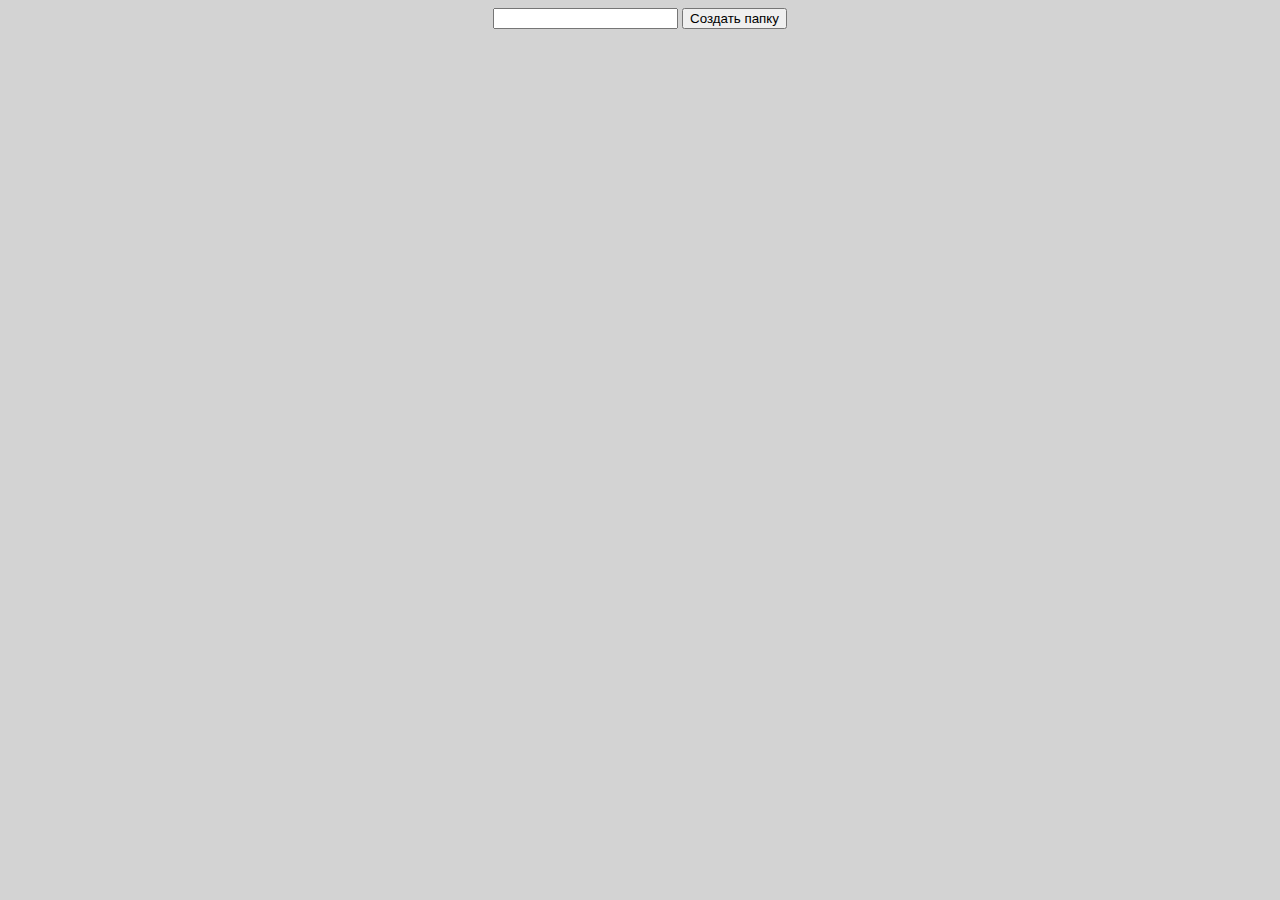
<file: пр4/index.html>
<!DOCTYPE html>
<html lang="ru">
<head>
	<meta charset="utf-8">
	<link rel="stylesheet" type="text/css" href="style.css">
	<title>создание папки</title>
</head>
<body>
	<main>
		<form action="index4.php" method="post">
			<input type="text" name="text">
			<button>Создать папку</button>	
		</form>	
	</main>
</body>
</html>
</file>
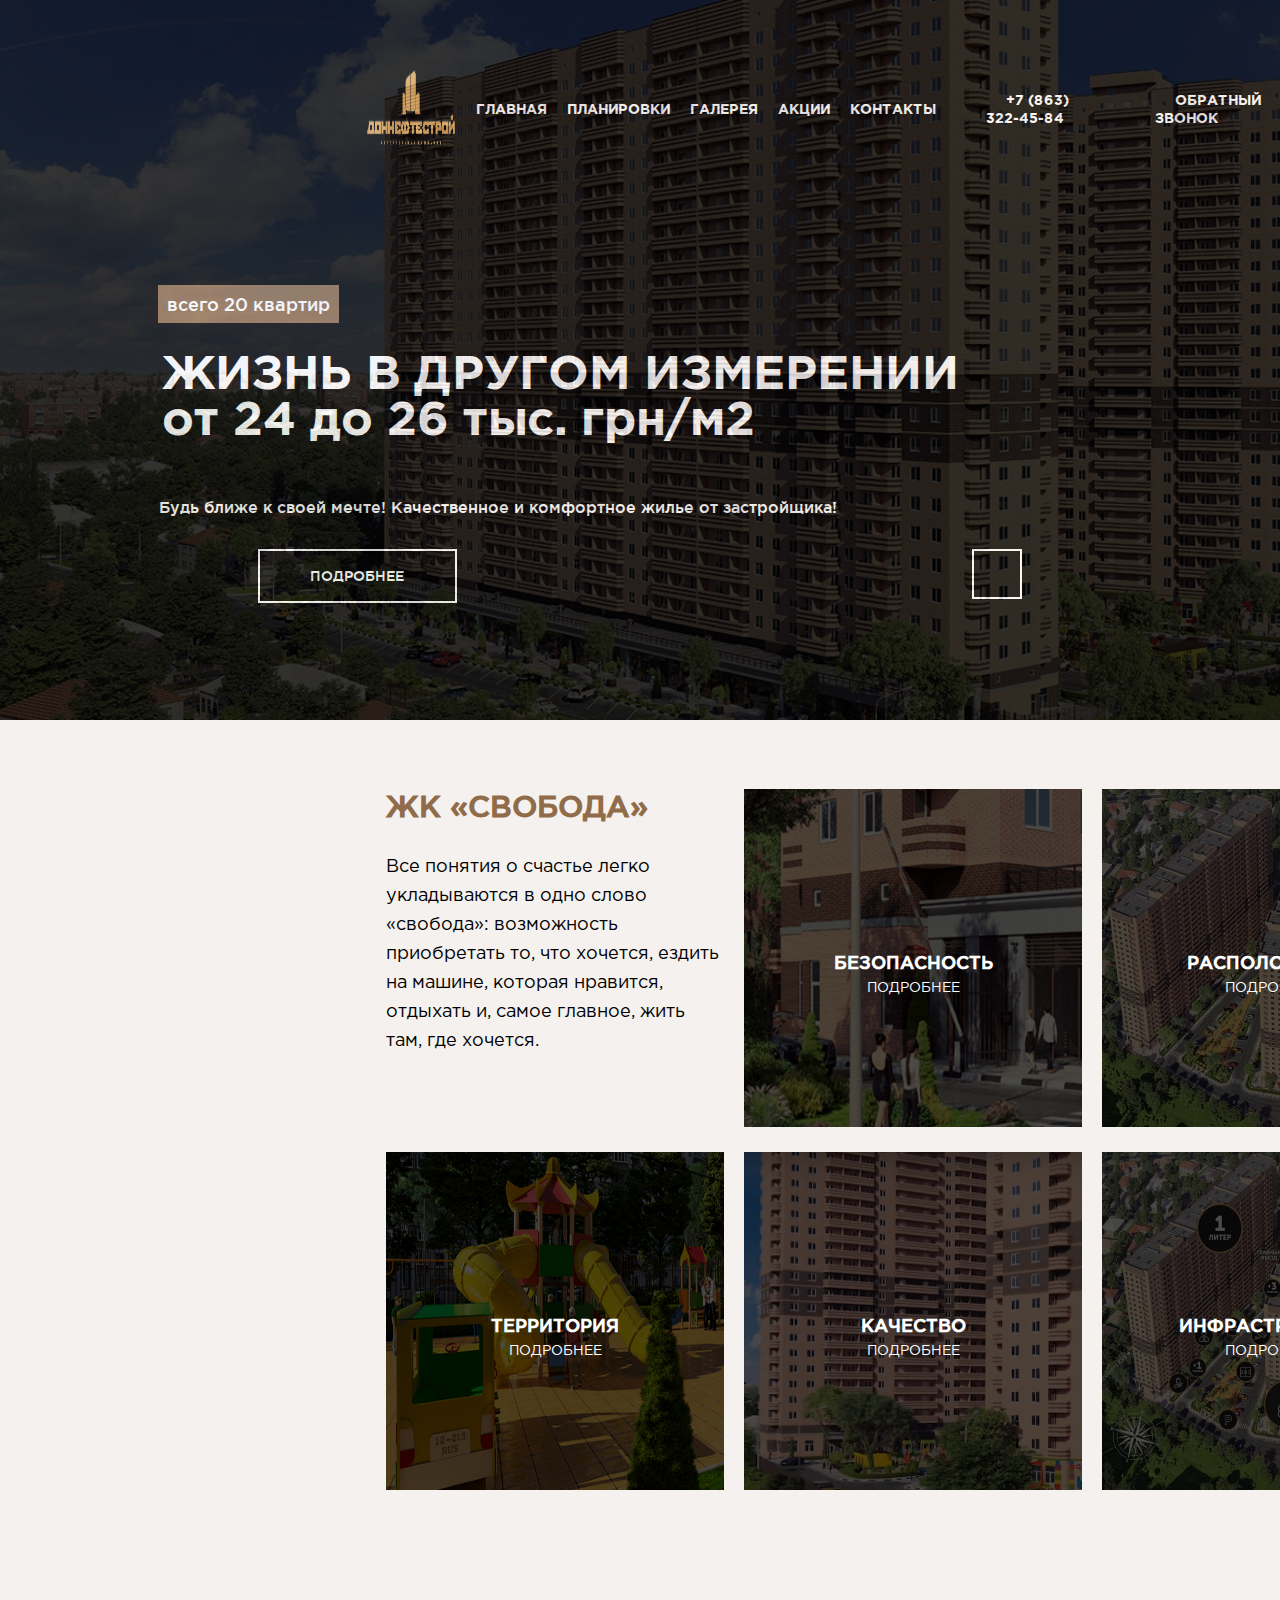
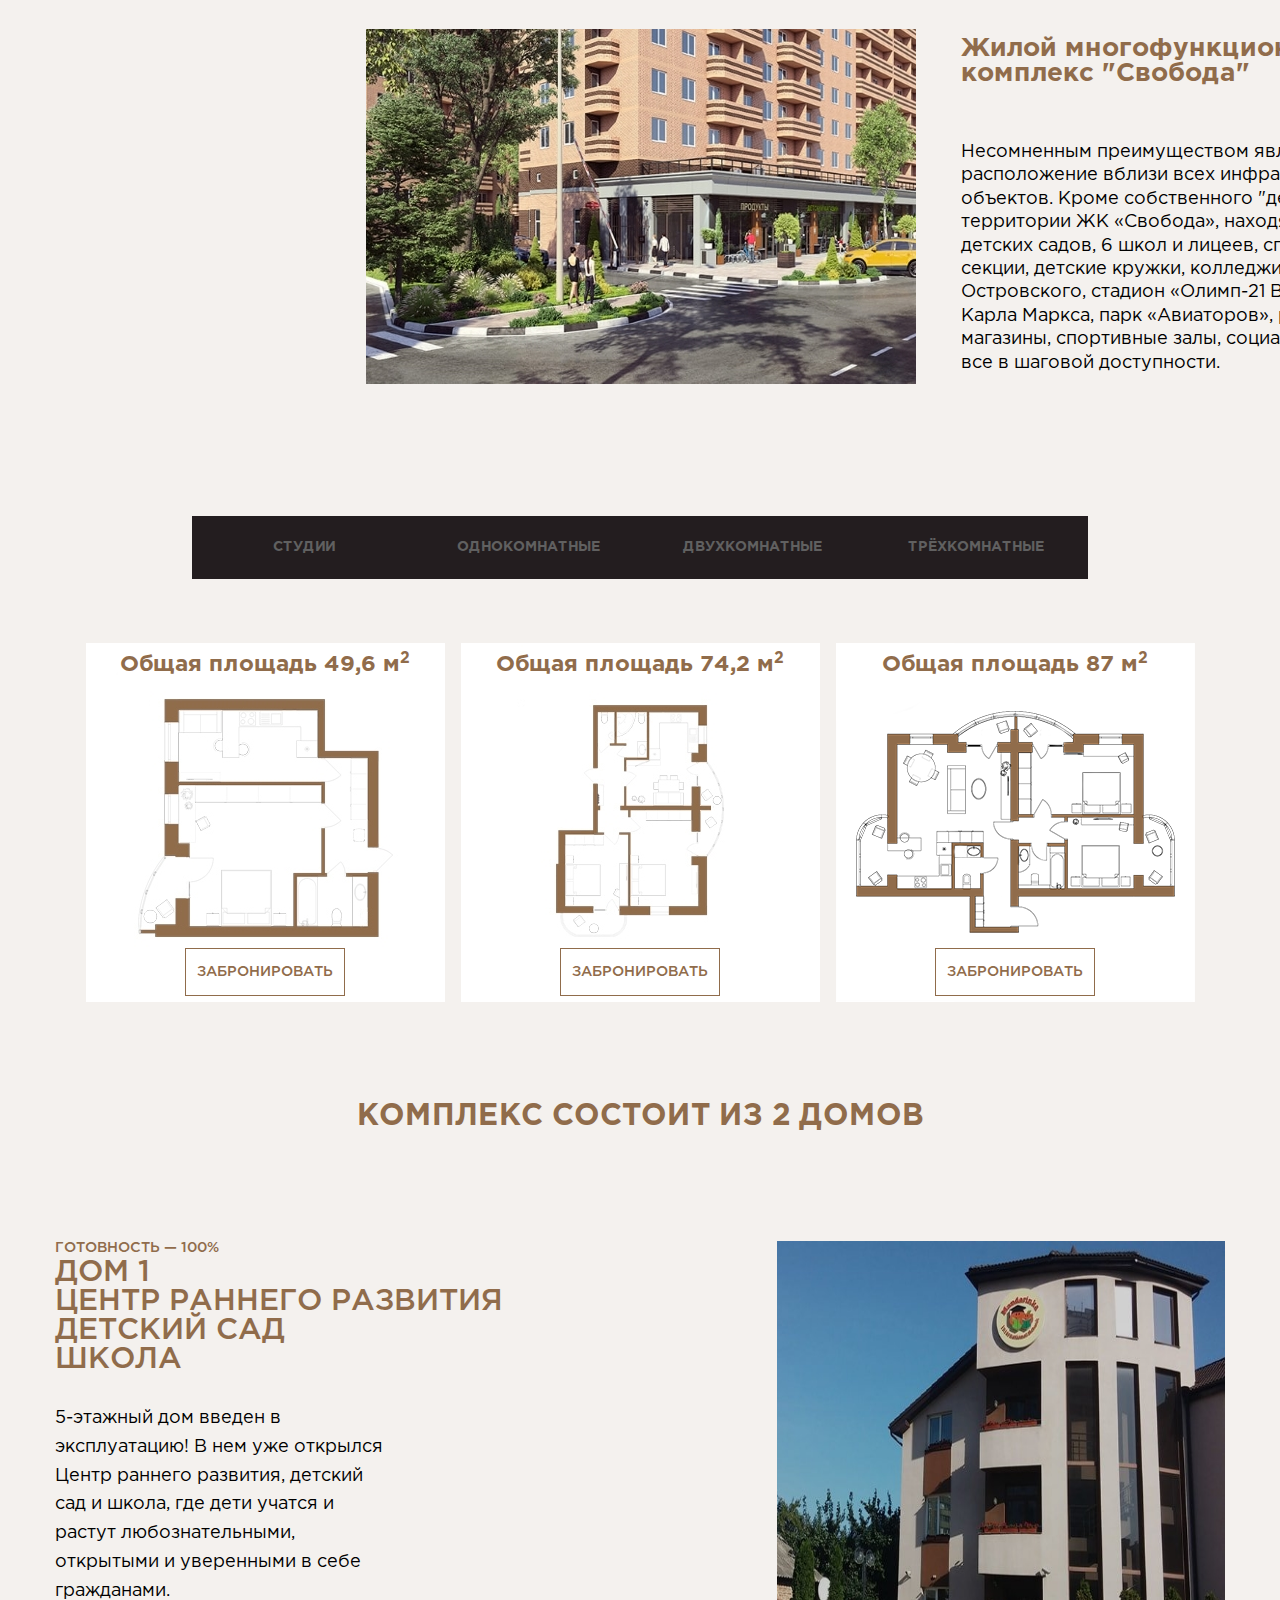
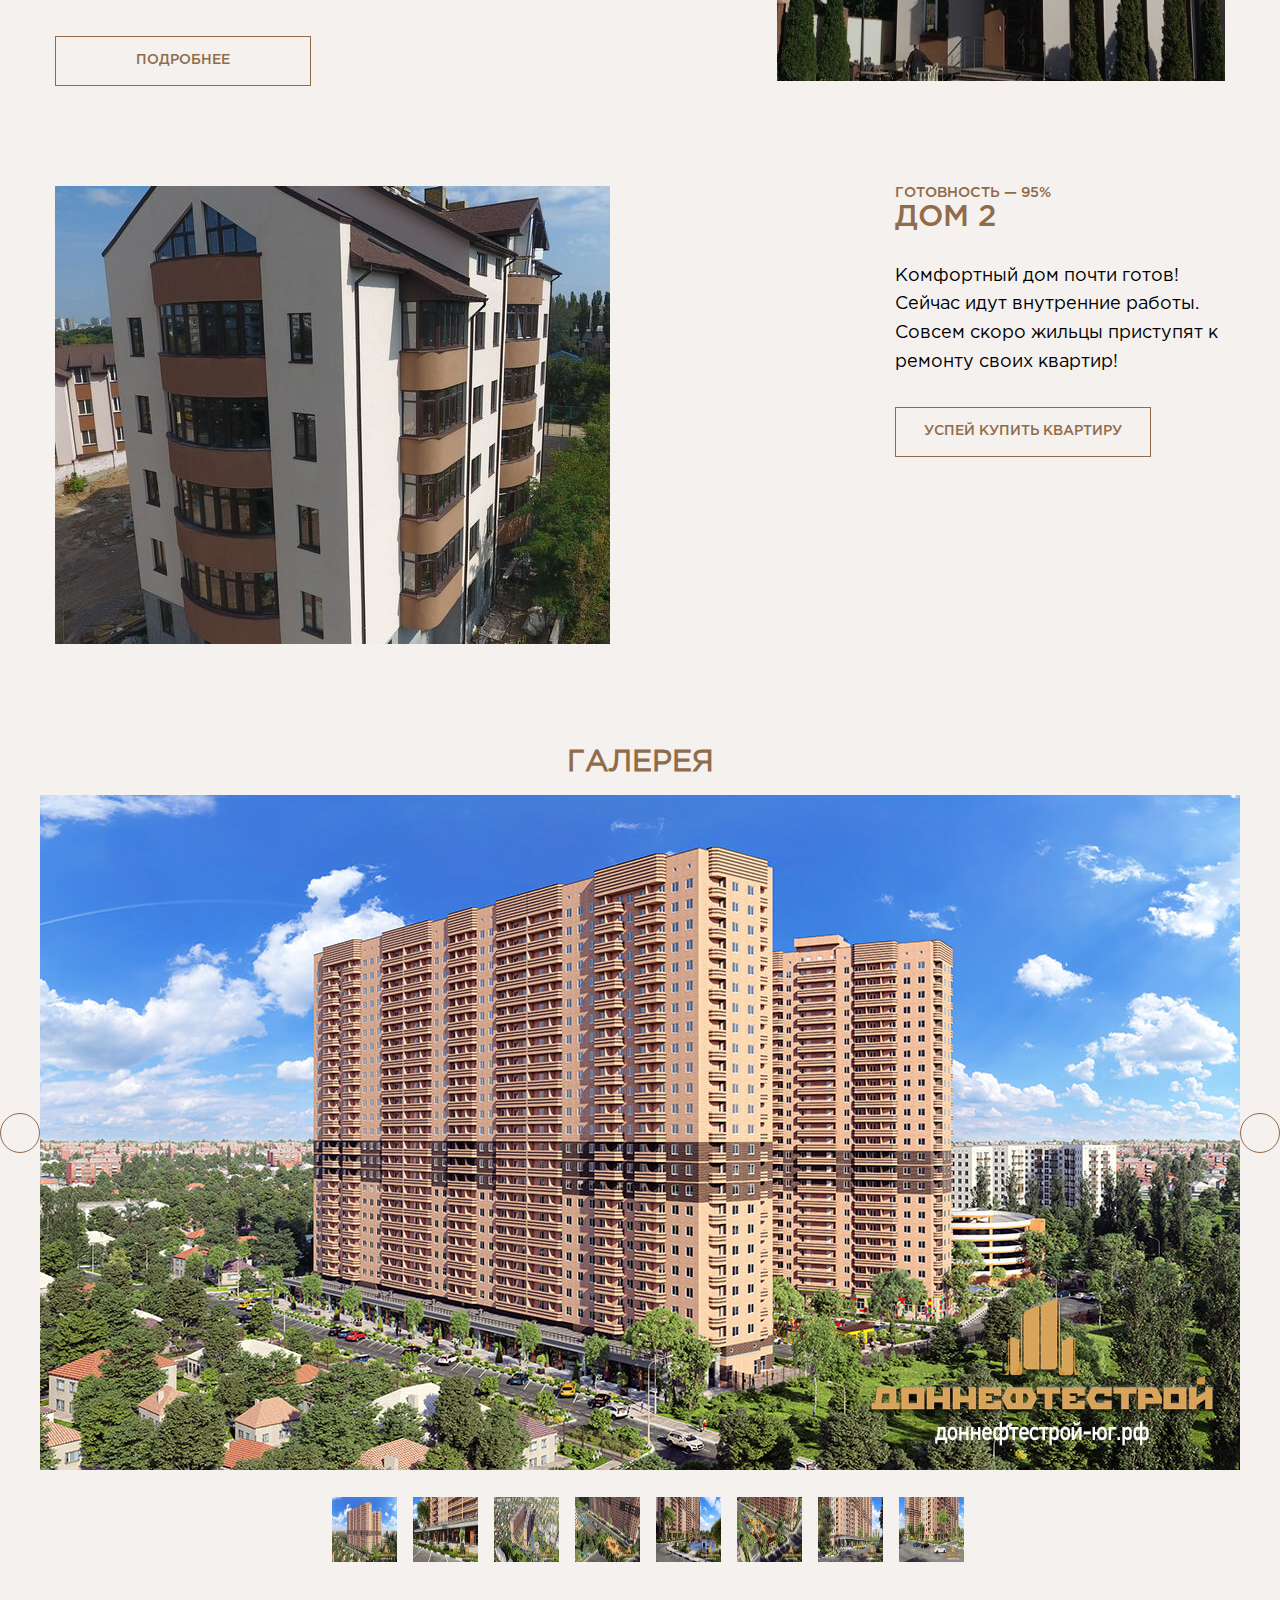
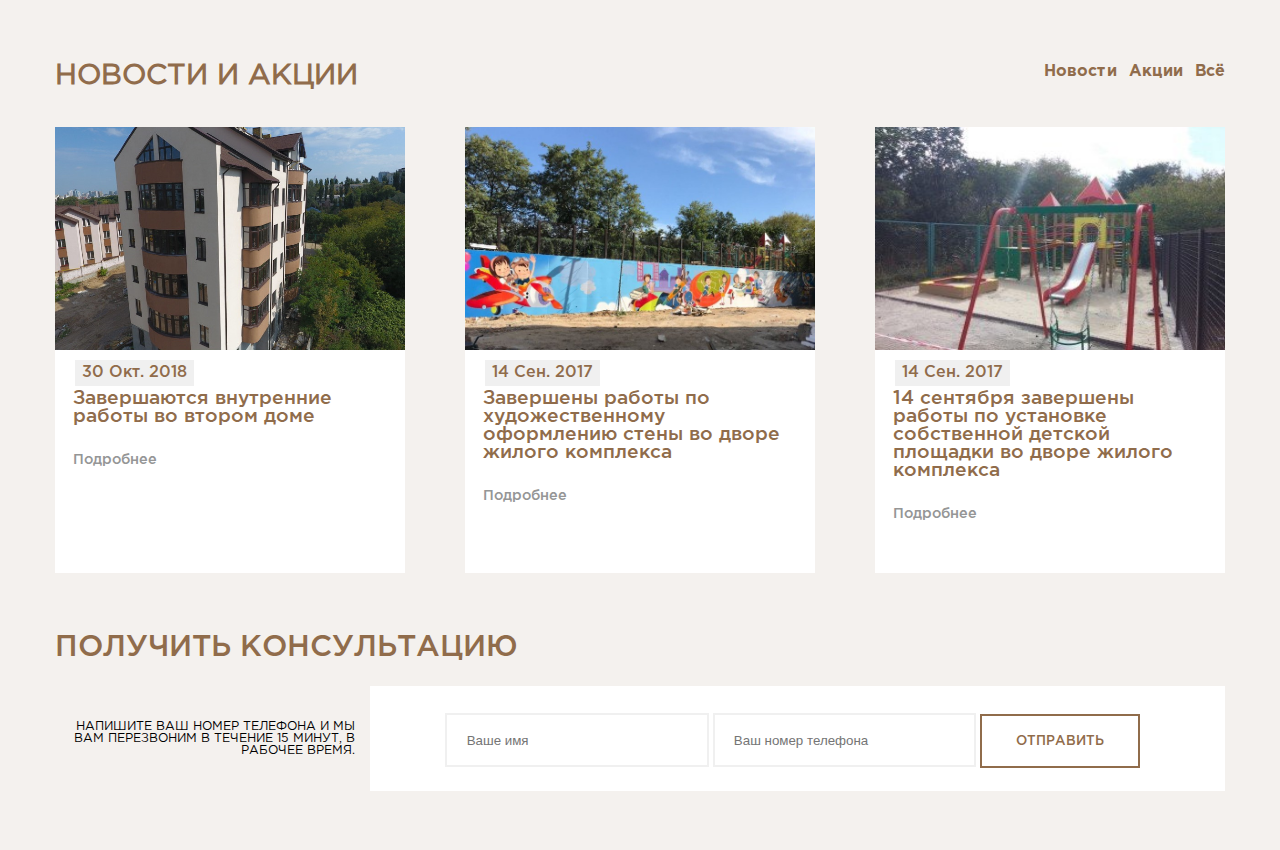
<file: практика/index.html>
<!DOCTYPE html>
<html lang="ru-RU">
<head>
    <link rel="shortcut icon" href="img/logo-donneftestroy.png" type="image/png">
    <link rel="stylesheet" href="https://use.fontawesome.com/releases/v5.8.2/css/all.css" integrity="sha384-oS3vJWv+0UjzBfQzYUhtDYW+Pj2yciDJxpsK1OYPAYjqT085Qq/1cq5FLXAZQ7Ay" crossorigin="anonymous">
    <link rel="stylesheet" type="text/css" href="css/style.css">
    <meta charset="utf-8">
    <meta name="viewport" content="width=device-width">
    <meta http-equiv="Content-Type" content="text/html" charset="UTF-8">
    <title>ЖК «Свобода»-официальный сайт застройщика.Квартиры рядом с Шолохова</title>
    <script src="js/jquery-3.4.0.min.js"></script>
</head>
<body>
    <header>
        <div class="dark">
            <nav>
                <ul>
                    <img src="img/logo-donneftestroy.png" alt="logo-donneftestroy">
                        <li><a href="#">ГЛАВНАЯ</a></li>
                        <li><a href="#">ПЛАНИРОВКИ</a></li>
                        <li><a href="#">ГАЛЕРЕЯ</a><li>
                        <li><a href="#">АКЦИИ</a></li>
                        <li><a href="#">КОНТАКТЫ</a></li>
                        <li><a href="#">+7 (863) 322-45-84</a></li>
                        <li><a href="#">ОБРАТНЫЙ ЗВОНОК</a></li>
                    </ul>
                </nav>
            <div class="header-top">
                <span>всего 20 квартир</span>
                <h1>ЖИЗНЬ В ДРУГОМ ИЗМЕРЕНИИ<br>от 24 до 26 тыс. грн/м2</h1>
                <p>Будь ближе к своей мечте! Качественное и комфортное жилье от застройщика!</p>
            </div>
            <div class="header-bottom">
                <a href="#1">ПОДРОБНЕЕ</a>
                <button></button>    
            </div>
        </div>
    </header>
    <main>
        <section id="1" class="section-1">
            <div class="div-section-1">
                <h2>ЖК «СВОБОДА»</h2>
                <p>Все понятия о счастье легко укладываются в одно слово «свобода»: возможность приобретать то, что хочется, ездить на машине, которая нравится, отдыхать и, самое главное, жить там, где хочется.</p>
            </div>
            <div class="section-1-about1">
                <div class="section-1-about1-dark">
                    <div class="icon-section-1"><i class="fas fa-user-shield"></i></div>
                    <h2>БЕЗОПАСНОСТЬ</h2>
                    <a href="">подробнее</a>
                </div>
            </div>
            <div class="section-1-about2">
                <div class="section-1-about1-dark">
                    <div class="icon-section-1"><i class="fas fa-map-marked-alt"></i></div>
                    <h2>РАСПОЛОЖЕНИЕ</h2>
                    <a href="">подробнее</a>
                </div>
            </div>
            <div class="section-1-about3">
                <div class="section-1-about1-dark">
                    <div class="icon-section-1"><i class="fas fa-tree"></i></div>
                    <h2>ТЕРРИТОРИЯ</h2>
                    <a href="">подробнее</a>
                </div>
            </div> 
            <div class="section-1-about4">
                <div class="section-1-about1-dark">
                    <div class="icon-section-1"><i class="far fa-thumbs-up"></i></div>
                    <h2>КАЧЕСТВО</h2>
                    <a href="">подробнее</a>
                </div>
            </div>
            <div class="section-1-about5">
                <div class="section-1-about1-dark">
                    <div class="icon-section-1"><i class="fas fa-street-view"></i></div>
                    <h2>ИНФРАСТРУКТУРА</h2>
                    <a href="">подробнее</a>
                </div>
            </div>
            <div class="section-1-down">
                <div class="section-1-down-img">
                    <img src="img/svoboda-down.jpg" alt="residential multifunctional complex svobodaimg.jpg">
                </div>
                <div class="section-1-down-text">
                    <h2>Жилой многофункциональный комплекс "Свобода"</h2>
                    <p>Несомненным преимуществом является удачное расположение вблизи всех инфраструктурных объектов. Кроме собственного "детского сада" на территории ЖК «Свобода», находятся целых 5 детских садов, 6 школ и лицеев, спортивные секции, детские кружки, колледжи и ВУЗы, парк им. Островского, стадион «Олимп-21 Век», площадь Карла Маркса, парк «Авиаторов», рынки и магазины, спортивные залы, социальные объекты - все в шаговой доступности.</p>        
                </div>
            </div>
        </section>
        <section class="planning">
            <div class="tabs">
                <a data-id="1">Студии</a>
                <a data-id="2">Однокомнатные</a>
                <a data-id="3">Двухкомнатные</a>
                <a data-id="4">Трёхкомнатные</a>
            </div>
            <div class="rooms">
                <div data-id="2" class="room1">
                    <p>Общая площадь 49,6 м<sup><small>2</small></sup></p>
                    <button>забронировать</button>
                </div>
                <div data-id="3" class="room2">
                    <p>Общая площадь 74,2 м<sup><small>2</small></sup></p>
                    <button>забронировать</button>
                </div>
                <div data-id="4" class="room3">
                    <p>Общая площадь 87 м<sup><small>2</small></sup></p>
                    <button>забронировать</button>
                </div>
            </div>
        </section>
        <section class="complex-consists-of-2-houses">
            <h2>КОМПЛЕКС СОСТОИТ ИЗ 2 ДОМОВ</h2>
            <div class="first-house">
                <div class="first-house-description">
                    <p class="first-house-name-small">ГОТОВНОСТЬ — 100%</p>
                    <p class="first-house-name">ДОМ 1</p>
                    <p class="first-house-name">ЦЕНТР РАННЕГО РАЗВИТИЯ</p>
                    <p class="first-house-name">ДЕТСКИЙ САД</p>
                    <p class="first-house-name">ШКОЛА</p>
                    <p class="first-house-name-description">5-этажный дом введен в эксплуатацию! В нем уже открылся Центр раннего развития, детский сад и школа, где дети учатся и растут любознательными, открытыми и уверенными в себе гражданами.</p>
                    <button>подробнее</button>
                </div>
                <div class="first-house-img">
                    <img src="img/img.jpg" alt="first-house-img">
                </div>    
            </div>
            <div class="second-house">
                <div class="second-house-img">
                    <img src="img/img2.jpg" alt="second-house">
                </div>
                <div class="second-house-description">
                    <p class="second-house-name-small">ГОТОВНОСТЬ — 95%</p>
                    <p class="second-house-name">ДОМ 2</p>
                    <p class="second-house-name-description">Комфортный дом почти готов! Сейчас идут внутренние работы. Совсем скоро жильцы приступят к ремонту своих квартир!</p>
                    <button>успей купить квартиру</button>
                </div>    
            </div>
        </section>
        <section class="sec-slider">
            <h2>Галерея</h2>
            <div class="slider"> 
                <button class="slider-left-button"><i class="fas fa-arrow-left"></i></button> 
                <img id="0" src="img/svoboda-1.jpg" alt="svoboda"> 
                <button class="slider-right-button"><i class="fas fa-arrow-right"></i></button> 
            </div>
            <div class="slider-small">
                <img class="img-id" data-id="1" src="img/svoboda-1.jpg" alt="svoboda">
                <img class="img-id" data-id="2" src="img/svoboda-2.jpg" alt="svoboda">
                <img class="img-id" data-id="3" src="img/svoboda-3.jpg" alt="svoboda">
                <img class="img-id" data-id="4" src="img/svoboda-4.jpg" alt="svoboda">
                <img class="img-id" data-id="5" src="img/svoboda-5.jpg" alt="svoboda">
                <img class="img-id" data-id="6" src="img/svoboda-6.jpg" alt="svoboda">
                <img class="img-id" data-id="7" src="img/svoboda-7.jpg" alt="svoboda">
                <img class="img-id" data-id="8" src="img/svoboda-8.jpg" alt="svoboda">
            </div>
        </section>
        <section class="news-and-promotions">
            <div class="news-and-promotions-h2-ul">
                <h2>новости и акции</h2>
                <div>
                    <a href="#">Новости</a>
                    <a href="#">Акции</a>
                    <a href="#">Всё</a>
                </div>
            </div>
            <div class="div-news-and-promotions">
                <div class="div-news-and-promotions-img">
                    <img src="img/новости и акции 1.jpg" alt="новости и акции">
                </div>
                <div class="div-news-and-promotions-img">
                    <img src="img/новости и акции 2.jpg" alt="новости и акции">
                </div>
                <div class="div-news-and-promotions-img">
                    <img src="img/новости и акции 3.jpg" alt="новости и акции">
                </div>
                <div class="div-news-and-promotions-description">
                    <p class="date">30 Окт. 2018</p>
                    <p class="news-and-promotions-description">Завершаются внутренние работы во втором доме</p>
                    <a href="#" class="more"><i class="fas fa-long-arrow-alt-right"></i>Подробнее</a>
                </div>
                <div class="div-news-and-promotions-description">
                    <p class="date">14 Сен. 2017</p>
                    <p class="news-and-promotions-description">Завершены работы по художественному оформлению стены во дворе жилого комплекса</p>
                    <a href="#" class="more"><i class="fas fa-long-arrow-alt-right"></i>Подробнее</a>
                </div>
                <div class="div-news-and-promotions-description">
                    <p class="date">14 Сен. 2017</p>
                    <p class="news-and-promotions-description">14 сентября завершены работы по установке собственной детской площадки во дворе жилого комплекса</p>
                    <a href="#" class="more"><i class="fas fa-long-arrow-alt-right"></i>Подробнее</a>
                </div>
            </div>
            <div class="receive-consultation">
                <p>ПОЛУЧИТЬ КОНСУЛЬТАЦИЮ</p>
                <div class="form-block">
                    <p>Напишите Ваш номер телефона и мы Вам перезвоним в течение 15 минут, в рабочее время.</p>
                    <div class="form">
                        <form>
                            <input type="text" name="name" placeholder="Ваше имя" class="input">
                            <input type="tel" name="phone" placeholder="Ваш номер телефона" class="input">
                            <input type="submit" name="submit" value="Отправить" class="input-submit">
                        </form>
                    </div>
                </div>
            </div>
        </section>
    </main>
    <footer>
        
    </footer>
    <script src="js/main.js"></script>
</body>
</html>
</file>
<file: пр4/style.css>
body {

	display: flex;
	justify-content: center;
	background-color: lightgray;
}
main {
	display: flex;
	justify-content: center;
	align-items: center;
}
</file>
<file: практика/css/style.css>
* {
	padding: 0;
	margin: 0;
}

@font-face {
	font-family: Montserrat-SemiBold;
    src: url('../fonts/Montserrat-SemiBold.ttf') format('truetype');
}

@font-face {
	font-family: GothamProBold;
    src: url('../fonts/GothamProBold.ttf') format('truetype');
}

@font-face {
	font-family: GothaProMed;
    src: url('../fonts/GothaProMed.otf') format('truetype');
}

@font-face {
	font-family: GothaProReg;
    src: url('../fonts/GothaProReg.otf') format('truetype');
}

@font-face {
	font-family: GothamPro;
    src: url('../fonts/GothamPro.ttf') format('truetype');
}

body {
	background-color: #F4F1EE;
}

main {
	width: 100%;
}

header {
	width: 100%;
	height: 45rem;
	background-image: url(../img/zhk-svoboda-header.jpg);
	display: flex;
	flex-direction: column;
	background-repeat: no-repeat;
	background-size: cover;
}
.dark {
	opacity:0.8;
	-moz-opacity:0.8;
	filter: alpha(opacity=80) black;
	-khtml-opacity: 0.8;
	background-color:#000;
	height: 45rem;
}

nav ul {
	display: flex;
	justify-content: flex-start;
	align-items: center;
	padding-left: 22.875rem;
	cursor: pointer;
	list-style: none;
	padding-top: 69px;
}

nav li a {
	text-decoration: none;
	color: white;
	text-decoration:none;
	font-family: GothamProBold;
	padding-left: 20px;
	font-size: 14px;
}

nav li:nth-of-type(7){
	padding-left: 50px; 
}

nav li:nth-of-type(8){
	padding-left: 50px;
}

nav li:hover {
	text-decoration: underline;
}

nav img {
	width: 90px;
	height: 80px; 	
} 

.header-top {
	display: flex;
    flex-direction: column;
    justify-content: center;
    align-items: center;
    margin-top: 8.5rem;
}

.header-top span {
	background: #906c4b;
	padding: 9px;
	font-family: GothamPro;
	font-size: 18px;
	color: white;
	margin-right: 49rem;
}

.header-top h1 {
	font-family: GothamProBold;
	font-size: 48px;
	color: white;
	margin: 30px auto 50px;
	padding-right: 10rem;

}

.header-top p {
	color: white;
	font-family: GothamPro;
	font-size: 16px;
	line-height: 1.5;
	margin-right: 17.7rem;
}


.header-bottom {
	width: 100%;
	display: flex;
	justify-content: space-around;
}

.header-bottom a {
	display: flex;
	align-items: center;
	justify-content: center;
	width: 195px;
	height: 50px;
	border: 2px solid #fff;
	text-decoration: none;
	color: white;
	font-family: GothamPro;
	font-size: 14px;
	text-transform: uppercase;
	background-color: rgba(0, 0, 0, 0);
	margin-top: 30px;
}

.header-bottom a:hover {
	background-color: lightgray;
	transition: 1s;
}

.header-bottom button {
	display: flex;
	align-items: center;
	justify-content: center;
	height: 50px;
	width: 50px;
	border: 2px solid #fff;
	margin-top: 30px;
	background-color: rgba(0, 0, 0, 0);
	cursor: pointer;
}

.header-bottom button:hover {
	background-color: lightgray;
	transition: 1s;
}

.section-1 {
	width: 73.13rem;
	margin-left: 22.875rem;
	display: flex;
	flex-wrap: wrap;
	margin-top: 2.75rem;
	
}

.div-section-1 {
	width: 338px;
	height: 338px;
	margin-left: 20px;
	margin-top: 25px;
}

.div-section-1 h2 {
	font-size: 1.875rem;
	color: #906c4b;
	text-transform: uppercase;
	font-family: GothamPro; 
}

.div-section-1 p {
	font-size: 1.13rem;
	color: black;
	font-family: GothaProReg;
	margin-top: 1.875rem;
	line-height: 1.6;
	text-align: left;
	text-decoration: none; 
}

.section-1-about1 {
	width: 338px;
	height: 338px;
	margin-left: 20px;
	margin-top: 25px;
	background-image: url(../img/security-svoboda.png);
	background-position: center;
	background-size: cover;
	position: relative;
	display: flex;
	justify-content: center;
	flex-direction: column;
	align-items: center;
}

.section-1-about1-dark {
	width: 338px;
	height: 338px;
	background: rgba(0,0,0,0.7);
	display: flex;
	justify-content: center;
	flex-direction: column;
	align-items: center;
}

.section-1-about1-dark:hover {
	clip-path: polygon(86% 11%, 75% 0%, 25% 0%, 13% 12%, 0% 25%, 0% 75%, 13% 89%, 25% 100%, 75% 100%, 87% 88%, 100% 75%, 100% 25%);
}

.section-1-about1 h2 {
	font-family: GothamPro;
	font-size: 1.125rem;
	color: white;
	margin: 30px auto 10px;
}

.section-1-about1 a {
	font-family: GothaProReg;
	font-size: 0.875rem;
	color: white;
	text-transform: uppercase;
	cursor: pointer;
	text-decoration: none;
}

.section-1-about2 {
	width: 338px;
	height: 338px;
	margin-left: 20px;
	margin-top: 25px;
	background-image: url(../img/location-svoboda.jpg);
	background-position: center;
	background-size: cover;
	position: relative;
	display: flex;
	justify-content: center;
	flex-direction: column;
	align-items: center;
}

.section-1-about2 h2 {
	font-family: GothamPro;
	font-size: 1.125rem;
	color: white;
	margin: 30px auto 10px;
}

.section-1-about2 a {
	font-family: GothaProReg;
	font-size: 0.875rem;
	color: white;
	text-transform: uppercase;
	cursor: pointer;
	text-decoration: none;
}

.section-1-about3 {
	width: 338px;
	height: 338px;
	margin-left: 20px;
	margin-top: 25px;
	background-image: url(../img/territory-svoboda.png);
	background-position: center;
	background-size: cover;
	position: relative;
	display: flex;
	justify-content: center;
	flex-direction: column;
	align-items: center;
}

.section-1-about3 h2 {
	font-family: GothamPro;
	font-size: 1.125rem;
	color: white;
	margin: 30px auto 10px;
}

.section-1-about3 a {
	font-family: GothaProReg;
	font-size: 0.875rem;
	color: white;
	text-transform: uppercase;
	cursor: pointer;
	text-decoration: none;
}
.section-1-about4 {
	width: 338px;
	height: 338px;
	margin-left: 20px;
	margin-top: 25px;
	background-image: url(../img/quality-svoboda.png);
	background-position: center;
	background-size: cover;
	position: relative;
	display: flex;
	justify-content: center;
	flex-direction: column;
	align-items: center;
}

.section-1-about4 h2 {
	font-family: GothamPro;
	font-size: 1.125rem;
	color: white;
	margin: 30px auto 10px;
}

.section-1-about4 a {
	font-family: GothaProReg;
	font-size: 0.875rem;
	color: white;
	text-transform: uppercase;
	cursor: pointer;
	text-decoration: none;
}

.section-1-about5 {
	width: 338px;
	height: 338px;
	margin-left: 20px;
	margin-top: 25px;
	background-image: url(../img/infrastructure.jpg);
	background-position: center;
	background-size: cover;
	position: relative;
	display: flex;
	justify-content: center;
	flex-direction: column;
	align-items: center;
}

.section-1-about5 h2 {
	font-family: GothamPro;
	font-size: 1.125rem;
	color: white;
	margin: 30px auto 10px;
}

.section-1-about5 a {
	font-family: GothaProReg;
	font-size: 0.875rem;
	color: white;
	text-transform: uppercase;
	cursor: pointer;
	text-decoration: none;
}

.icon-section-1 i {
	font-size: 50px;
	color: white;
}

.section-1-down {
	width: 73.13rem;
	display: flex;
	margin-top: 139px;

}

.section-1-down-text {
	padding-left: 15px;
	width: 510px;
}

.section-1-down-text h2 {
	color: #906c4b;
	font-size: 26px;
	font-family: GothamProBold;
	margin-left: 30px;
	margin-top: 7px;
}

.section-1-down-text p {
	font-size: 18px;
	font-family: GothaProReg;
	line-height: 1.3;
	margin-top: 55px;
	margin-left: 30px;
}

.planning {
	display: flex;
	justify-content: center;
	flex-direction: column;
	align-items: center;
	margin-top: 8rem;
}

.tabs {
	display: flex;
}

.tabs a {
	text-decoration: none;
	text-transform: uppercase;
	color: #606060;
	font-family: GothamProBold;
	background-color: #231d1f;
	padding: 25px 22px;
	font-size: 14px;
	width: 180px;
	display: flex;
	justify-content: center;
}

.tabs a:hover {
	transition: all 0.5s;
    background-color: #f4f1ee;
    color: black;
}

.rooms {
	display: flex;
	justify-content: center;
	margin-top: 4rem;
}

.rooms div {
	width: 359px;
	height: 359px;
}

.room1 {
	background: url(../img/1R.jpg);
	display: flex;
	justify-content: center;
	flex-direction: column;
	align-items: center;
}

.room1 p {
	color: #906c4b;
	font-family: GothamProBold;
	font-size: 1.4rem;
}

.room1 button {
	width: 10rem;
	height: 3rem;
	margin-top: 17rem;
	background-color: rgba(0, 0, 0, 0);
	color: #906c4b;
	border: 0.1rem solid #906c4b;
	cursor: pointer;
	font-size: 0.9rem;
	font-family: GothaProMed;
	text-transform: uppercase;
	outline: none;
}

.room1 button:hover {
	background-color: #906c4b;
	color: white;
	transition: 0.55s;
}

.room2 {
	background: url(../img/2R.jpg);
	margin-left: 1rem;
	display: flex;
	justify-content: center;
	flex-direction: column;
	align-items: center;
}

.room2 p {
	color: #906c4b;
	font-family: GothamProBold;
	font-size: 1.4rem;
}

.room2 button {
	width: 10rem;
	height: 3rem;
	margin-top: 17rem;
	background-color: rgba(0, 0, 0, 0);
	color: #906c4b;
	border: 0.1rem solid #906c4b;
	cursor: pointer;
	font-size: 0.9rem;
	font-family: GothaProMed;
	text-transform: uppercase;
	outline: none;
}

.room2 button:hover {
	background-color: #906c4b;
	color: white;
	transition: 0.55s;
}

.room3 {
	background: url(../img/3R.png);
	margin-left: 1rem;
	display: flex;
	justify-content: center;
	flex-direction: column;
	align-items: center;
}

.room3 p {
	color: #906c4b;
	font-family: GothamProBold;
	font-size: 1.4rem;
}

.room3 button {
	width: 10rem;
	height: 3rem;
	margin-top: 17rem;
	background-color: rgba(0, 0, 0, 0);
	color: #906c4b;
	border: 0.1rem solid #906c4b;
	cursor: pointer;
	font-size: 0.9rem;
	font-family: GothaProMed;
	text-transform: uppercase;
	outline: none;
}

.room3 button:hover {
	background-color: #906c4b;
	color: white;
	transition: 0.55s;
}

.complex-consists-of-2-houses {
	display: flex;
	justify-content: center;
	margin-top: 6.25rem;
	flex-direction: column;
	align-items: center;
}

.complex-consists-of-2-houses h2 {
	margin-bottom: 6.875rem;
	color: #906c4b;
	font-family: GothamProBold;
	font-size:  1.875rem;
}

.first-house {
	width: 73.13rem;
	display: flex;
}

.first-house-name-small {
	font-family: GothaProMed;
    color: #906c4b;
    text-transform: uppercase;
    font-size: 0.9rem;
    margin-bottom: 0.188rem;
}

.first-house-name {
	font-family: GothaProMed;
    color: #906c4b;
    text-transform: uppercase;
    font-size: 1.875rem;
}

.first-house-name-description {
	margin-top: 1.875rem;
    width: 20.6rem;
    line-height: 1.6 !important;
    font-family: GothaProReg;
    color: black;
    font-size: 1.125rem;
    text-align: left;
}

.first-house-description button {
	font-family: GothaProMed;
	font-size: 0.875rem;
	width: 16rem;
    height: 3.125rem;
    background-color: rgba(0, 0, 0, 0);
    margin-top: 1.875rem;
    color: #906c4b;
    border: 0.1rem solid #906c4b;
    text-transform: uppercase;
    outline: none;
} 

.first-house-description button:hover {
	background-color: #906c4b;
	color: white;
	transition: 0.55s;
}

.first-house-img {
	padding-left: 1.3rem;
	width: 28rem;
	height: 27.5rem;
	margin-left: auto;
}

.first-house-img img {
	width: 28rem;
	height: 27.5rem;
}

.second-house {
	width: 73.13rem;
	display: flex;
	margin-top: 6.25rem;
}

.second-house-description {
	margin-left: 1.3rem;
	margin-left: auto;
}

.second-house-name-small {
	font-family: GothaProMed;
    color: #906c4b;
    text-transform: uppercase;
    font-size: 0.9rem;
    margin-bottom: 0.188rem;
}

.second-house-name {
	font-family: GothaProMed;
    color: #906c4b;
    text-transform: uppercase;
    font-size: 1.875rem;
}

.second-house-name-description {
	margin-top: 1.875rem;
    width: 20.6rem;
    line-height: 1.6 !important;
    font-family: GothaProReg;
    color: black;
    font-size: 1.125rem;
    text-align: left;
}

.second-house-description button {
	font-family: GothaProMed;
	font-size: 0.875rem;
	width: 16rem;
    height: 3.125rem;
    background-color: rgba(0, 0, 0, 0);
    margin-top: 1.875rem;
    color: #906c4b;
    border: 0.1rem solid #906c4b;
    text-transform: uppercase;
    outline: none;
}

.second-house-description button:hover {
	background-color: #906c4b;
	color: white;
	transition: 0.55s;
}

.sec-slider {
	display: flex;
	justify-content: center;
	margin-top: 6.25rem;
	flex-direction: column;
	align-items: center;
}

.sec-slider h2 {
	font-family: GothaProReg;
	font-size: 1.875rem;	
    color: #906c4b;
    text-transform: uppercase;
    padding-bottom: 1rem;
}

.slider {
	width: 100%;
	height: 42.5rem;
	display: flex;
	justify-content: space-around;
	align-items: center;
}

.slider button {
	background-color: rgba(0, 0, 0, 0);
	border: 0.1rem solid #906c4b;
	border-radius: 50%;
	color: #906c4b;
	outline: none;
}

.slider button:hover {
	background-color: #906c4b;
	color: white;
}

.slider-small {
	margin-top: 1.5rem;
	display: flex;
	justify-content: center;
}

.slider-small img {
	width: 4.0625rem;
	height: 4.0625rem;
	padding-left: 1rem;
}

.slider-left-button {
 	width: 2.5rem;
 	height: 2.5rem;
}

.slider-right-button {
	width: 2.5rem;
 	height: 2.5rem;
}

.news-and-promotions {
	display: flex;
	justify-content: center;
	flex-direction: column;
	align-items: center;
	margin-top: 6.25rem;
	width: 100%;
}

.news-and-promotions-h2-ul h2 {
	font-size: 1.8rem;
	font-family: GothaProReg;
    color: #906c4b;
    text-transform: uppercase;
}

.news-and-promotions-h2-ul a {
	font-size: 1rem;
	font-family: GothamProBold;
    color: #906c4b;
  	text-decoration: none;
  	margin-left: 0.5rem;
}

.news-and-promotions-h2-ul a:hover {
	border-bottom: 0.125rem solid #906c4b;
	transition: 0.1s;
	width: 1rem;
}

.news-and-promotions-h2-ul {
	width: 73.13rem;
	height: 4.0625rem; 
	display: flex;
	justify-content: space-between;
}

.div-news-and-promotions {
	width: 73.13rem;
	flex-wrap: wrap;
	display: flex;
}

.div-news-and-promotions div {
	width: 21.875rem;
	height: 13.9375rem;
}

.div-news-and-promotions div:nth-of-type(2) {
	margin-left: 3.75rem;
}

.div-news-and-promotions div:nth-of-type(3) {
	margin-left: 3.75rem;
}

.div-news-and-promotions div:nth-of-type(5) {
	margin-left: 3.75rem;
}

.div-news-and-promotions div:nth-of-type(6) {
	margin-left: 3.75rem;
}

.div-news-and-promotions div img {
	width: 21.875rem;
	height: 13.9375rem;
}

.div-news-and-promotions-description {
	background-color: white;
}

.date {
	position: absolute;
    margin-left: 20px;
    margin-bottom: 10px;
    font-family: GothaProMed;
    color: #906c4b;
    background: #f0f0f0;
    padding: 0.3125rem 0.4375rem;
    z-index: 1;
    top: 322.5rem;
}

.news-and-promotions-description {
	font-size: 1.2rem;
	font-family: GothaProMed;
	text-decoration: none;
	color: #906c4b;
	margin-top: 2.5rem;
	margin-left: 1.1rem;
	margin-right: 1.1rem;
	margin-bottom: 1.5rem;
}

.more {
	margin: 35px 0 0;
    text-decoration: none;
    color: #959696;
    font-size:  0.9rem;
    font-family: GothaProMed;
    margin-left: 1.1rem;
}

.no-active {
	display:none;
}

.receive-consultation {
	margin-top: 3.75rem;
	width: 73.13rem; 
	display: flex;
	flex-direction: column;
}

.receive-consultation p {
	font-size: 1.875rem;
	font-family: GothaProMed;
    color: #906c4b;
    text-transform: uppercase;
    padding-bottom: 1.5rem;
}

.form-block {
	display: flex;
	width: 73.13rem;
	height: 6.5625rem;
	background-color: white;
}

.form-block p {
	width: 17.8125rem;
	height: 6.5625rem;
	background-color: #F4F1EE;
	font-size: 0.77rem;
	font-family: GothaProReg;
    text-align: right;
    padding-top: 35px;
    padding-right: 15px;
    padding-left: 15px;
    color: black;
}

.form {
	width: 53.4375rem;
	height: 6.5625rem;
	display: flex;
	align-items: center;
	justify-content: center;
}

.form form {
	width: 44rem;
	height: 3.75rem;
}

.input {
   width: 15rem;
   height: 3.125rem;
   border: 2px solid #f0f0f0;
   padding-left: 1.2rem;
   margin: 5px auto;
   outline: none;
}

.input:hover {
   border: 2px solid #906c4b;
   transition: 0.3s
}

.input-submit {
   width: 10rem;
   height: 3.375rem;
   border: 2px solid #906c4b;
   margin: 5px auto;
   text-transform: uppercase;
   background-color: rgba(0 ,0 ,0 ,0);
   font-family: GothaProMed;
   color: #906c4b;
   outline: none;
}

.input-submit:hover {
	background-color:  #906c4b;
	color: white;
	transition: 0.55s
}
</file>
